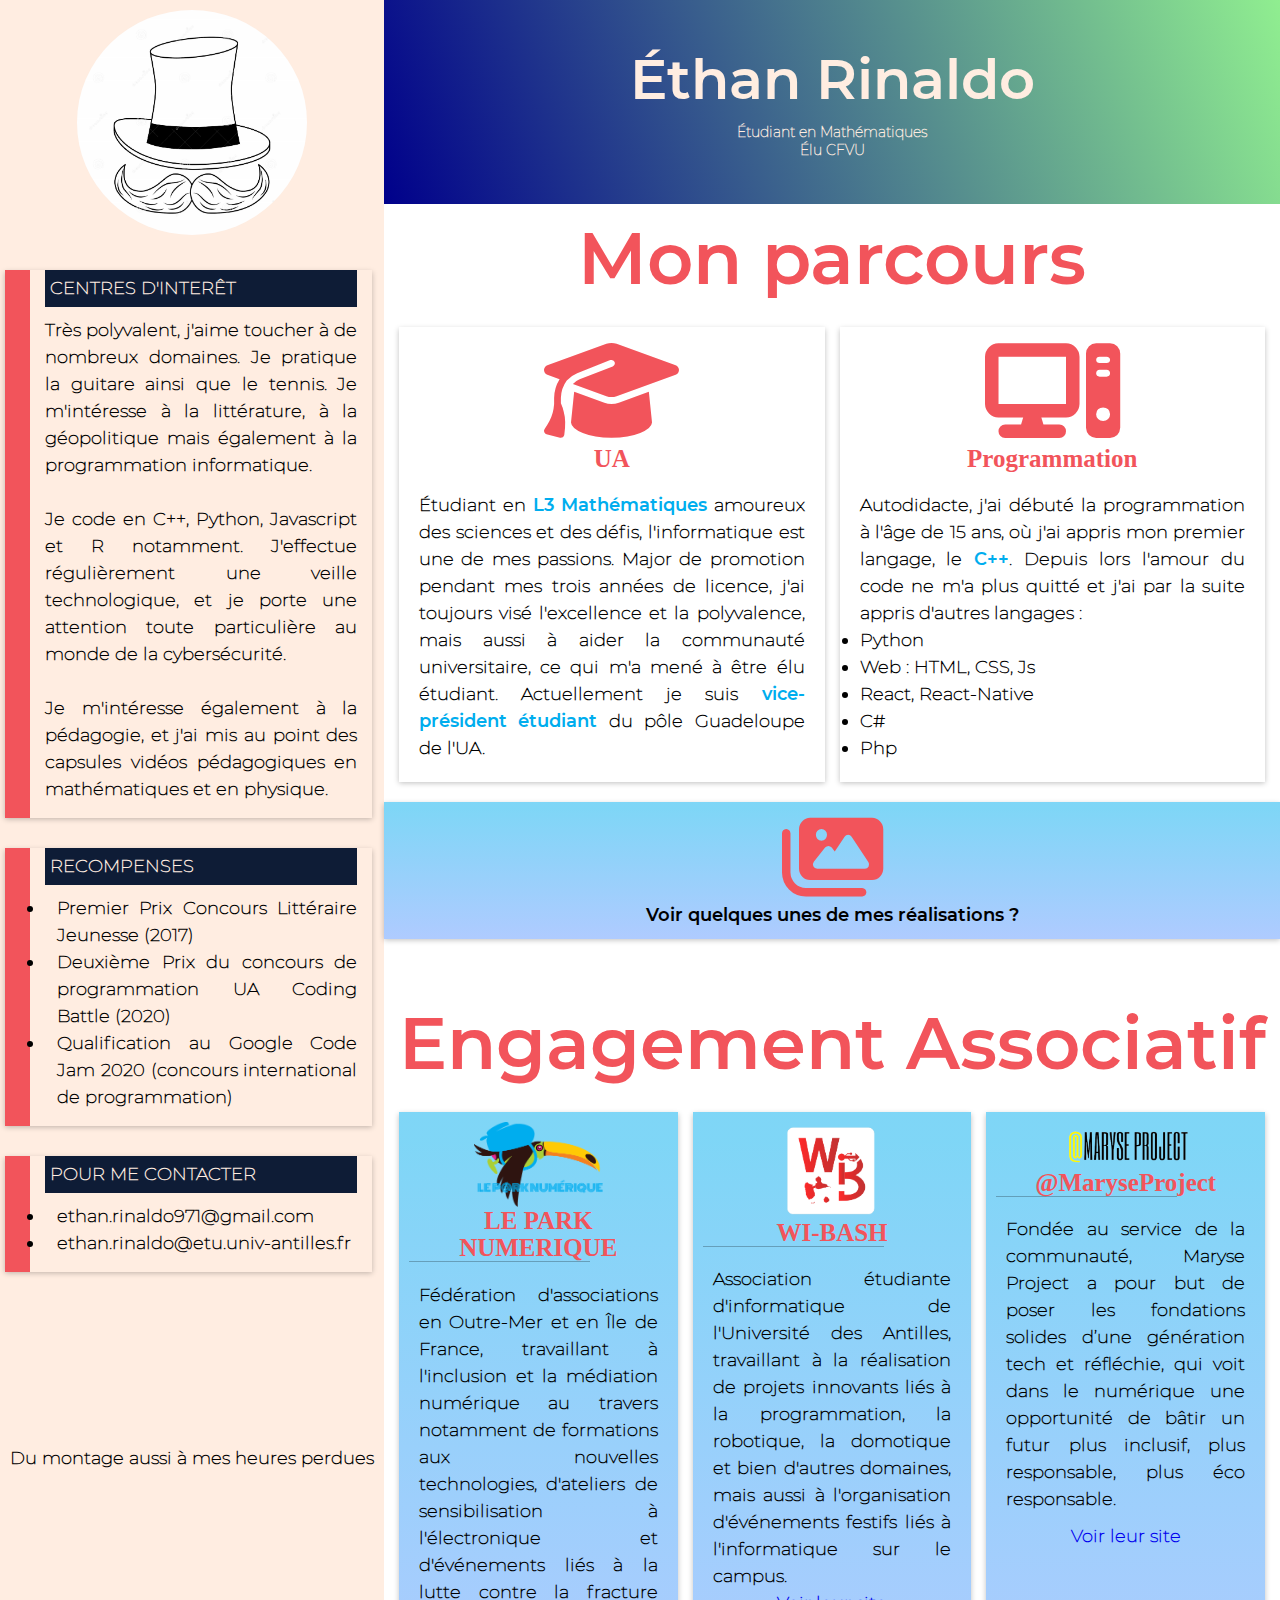
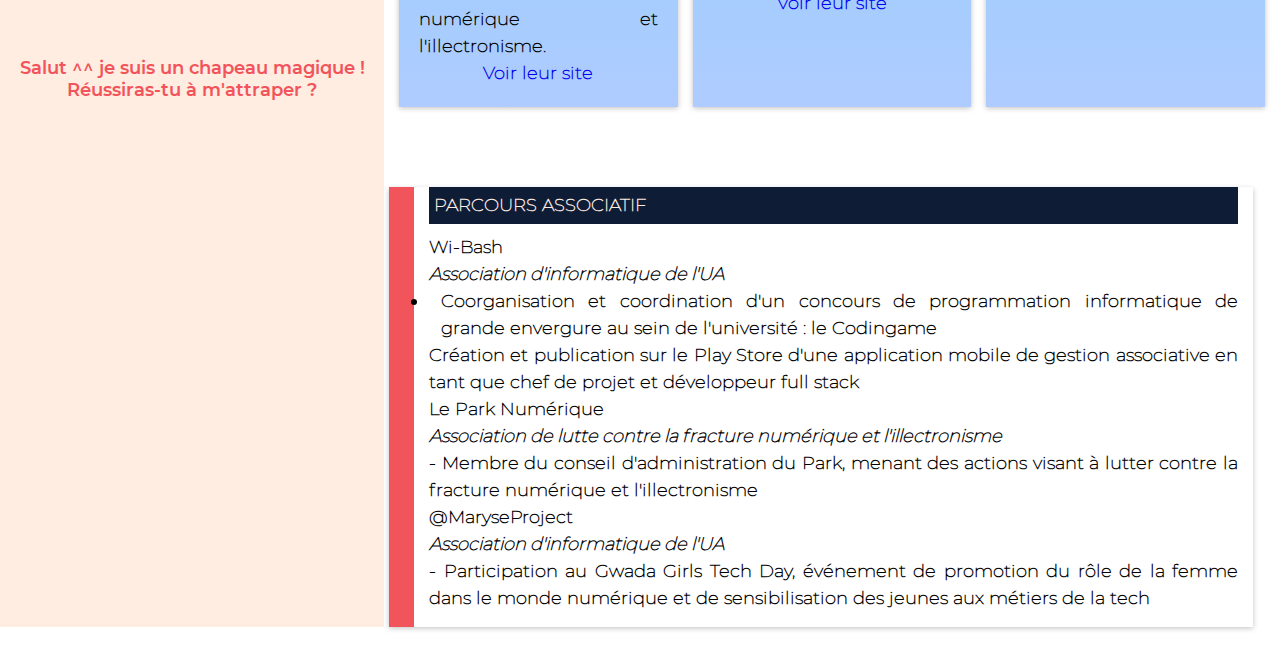
<file: index.html>
<!DOCTYPE html>
<html lang="fr">
    <head>
        <title>CV Ethan Rinaldo</title>
        <meta charset="utf8" />
        <meta name="description" content="CV Innovant d'Ethan Rinaldo" />
        <link rel="stylesheet" href="root.css" />
        <link rel="stylesheet" href="block.css" />
        <link rel="stylesheet" href="profile.css" />

        <link rel="stylesheet" href="card.css" />
        <link rel="stylesheet" href="animation.css" />
        <link rel="stylesheet" href="style.css" />
        <link
            rel="stylesheet"
            href="https://cdnjs.cloudflare.com/ajax/libs/font-awesome/6.1.1/css/all.min.css"
        />
        <link rel="icon" type="image/jpg" href="ressources/chapeau.jpg" />
        <meta name="viewport" content="width=device-width, initial-scale=1" />
    </head>
    <body>
        <div class="left-panel">
            <div class="image-profile">
                <img
                    src="ressources/chapeau.jpg"
                    alt="Photo de profil d'Ethan Rinaldo"
                />
            </div>
            <div class="soft-skills">
                <div class="block">
                    <div class="block-title">CENTRES D'INTERÊT</div>
                    Très polyvalent, j'aime toucher à de nombreux domaines. Je
                    pratique la guitare ainsi que le tennis. Je m'intéresse à la
                    littérature, à la géopolitique mais également à la
                    programmation informatique.
                    <br />
                    <br />
                    Je code en C++, Python, Javascript et R notamment.
                    J'effectue régulièrement une veille technologique, et je
                    porte une attention toute particulière au monde de la
                    cybersécurité.
                    <br />
                    <br />
                    Je m'intéresse également à la pédagogie, et j'ai mis au
                    point des capsules vidéos pédagogiques en mathématiques et
                    en physique.
                </div>
                <div class="block">
                    <div class="block-title">RECOMPENSES</div>
                    <ul>
                        <li>
                            Premier Prix Concours Littéraire Jeunesse (2017)
                        </li>
                        <li>
                            Deuxième Prix du concours de programmation UA Coding
                            Battle (2020)
                        </li>
                        <li>
                            Qualification au Google Code Jam 2020 (concours
                            international de programmation)
                        </li>
                    </ul>
                </div>
                <div class="block">
                    <div class="block-title">POUR ME CONTACTER</div>
                    <ul>
                        <li>ethan.rinaldo971@gmail.com</li>
                        <li>ethan.rinaldo@etu.univ-antilles.fr</li>
                    </ul>
                </div>

                <p style="text-align: center">
                    <iframe
                        width="300"
                        height="170"
                        src="https://www.youtube.com/embed/j2_ajnNsfbQ"
                        title="YouTube video player"
                        frameborder="0"
                        allow="accelerometer; autoplay; clipboard-write; encrypted-media; gyroscope; picture-in-picture"
                        allowfullscreen
                    ></iframe>
                    <br />
                    Du montage aussi à mes heures perdues
                </p>

                <div id="magic-hat-container">
                    <i class="magic-hat fa-solid fa-hat-wizard fa-6x"></i>
                    <p id="magic-hat-text">
                        Salut ^^ je suis un chapeau magique ! Réussiras-tu à
                        m'attraper ?
                    </p>
                </div>
            </div>
        </div>
        <div class="right-panel">
            <div class="header" id="header">
                <h1>Éthan Rinaldo</h1>
                <h2>Étudiant en Mathématiques</h2>
                <h2>Élu CFVU</h2>
            </div>

            <div class="content">
                <div class="box">
                    <h2 class="box-title">Mon parcours</h2>

                    <div class="box-content">
                        <div class="card shadow">
                            <i
                                class="fa-solid fa-duotone fa-graduation-cap fa-6x"
                                style="--fa-border-color: blue"
                            ></i>
                            <div class="card-name">UA</div>
                            <div class="card-description">
                                Étudiant en
                                <span class="emphasis">L3 Mathématiques</span>
                                amoureux des sciences et des défis,
                                l'informatique est une de mes passions. Major de
                                promotion pendant mes trois années de licence,
                                j'ai toujours visé l'excellence et la
                                polyvalence, mais aussi à aider la communauté
                                universitaire, ce qui m'a mené à être élu
                                étudiant. Actuellement je suis
                                <span class="emphasis"
                                    >vice-président étudiant</span
                                >
                                du pôle Guadeloupe de l'UA.
                            </div>
                        </div>

                        <div class="card shadow">
                            <i class="fa-solid fa-computer fa-6x"></i>
                            <div class="card-name">Programmation</div>
                            <div class="card-description">
                                Autodidacte, j'ai débuté la programmation à
                                l'âge de 15 ans, où j'ai appris mon premier
                                langage, le
                                <span class="emphasis">C++</span>. Depuis lors
                                l'amour du code ne m'a plus quitté et j'ai par
                                la suite appris d'autres langages :
                                <ul>
                                    <li>Python</li>
                                    <li>Web : HTML, CSS, Js</li>
                                    <li>React, React-Native</li>
                                    <li>C#</li>
                                    <li>Php</li>
                                </ul>
                            </div>
                        </div>
                    </div>

                    <div
                        class="card shadow sky-bg"
                        id="trigger-panel"
                        href="#image-panel"
                    >
                        <i class="fa-solid fa-images fa-5x"></i>
                        <div>
                            <span style="font-family: MontserratSemiBold"
                                >Voir quelques unes de mes réalisations ?</span
                            >
                        </div>
                    </div>
                </div>

                <div class="box">
                    <h2 class="box-title">Engagement Associatif</h2>
                    <div class="box-content">
                        <div class="card sky-bg">
                            <img
                                src="ressources/logo-le-park-numerique.png"
                                alt=""
                            />
                            <div class="card-name">
                                LE PARK NUMERIQUE
                                <hr />
                            </div>
                            <div class="card-description">
                                Fédération d'associations en Outre-Mer et en Île
                                de France, travaillant à l'inclusion et la
                                médiation numérique au travers notamment de
                                formations aux nouvelles technologies,
                                d'ateliers de sensibilisation à l'électronique
                                et d'événements liés à la lutte contre la
                                fracture numérique et l'illectronisme.
                                <a href="https://leparknumerique.com/"
                                    >Voir leur site
                                </a>
                            </div>
                        </div>
                        <div class="card sky-bg">
                            <img src="ressources/logo-wib.png" alt="" />
                            <h3 class="card-name">
                                WI-BASH
                                <hr />
                            </h3>
                            <div class="card-description">
                                Association étudiante d'informatique de
                                l'Université des Antilles, travaillant à la
                                réalisation de projets innovants liés à la
                                programmation, la robotique, la domotique et
                                bien d'autres domaines, mais aussi à
                                l'organisation d'événements festifs liés à
                                l'informatique sur le campus.
                                <a href="https://wi-bash.fr/">Voir leur site</a>
                            </div>
                        </div>
                        <div class="card sky-bg">
                            <img src="ressources/logo-maryse.png" alt="" />
                            <div class="card-name">
                                @MaryseProject
                                <hr />
                            </div>
                            <div class="card-description">
                                Fondée au service de la communauté, Maryse
                                Project a pour but de poser les fondations
                                solides d’une génération tech et réfléchie, qui
                                voit dans le numérique une opportunité de bâtir
                                un futur plus inclusif, plus responsable, plus
                                éco responsable.
                            </div>
                            <a href="https://www.atmaryseproject.org/"
                                >Voir leur site</a
                            >
                        </div>
                    </div>
                </div>

                <div class="block">
                    <div class="block-title">PARCOURS ASSOCIATIF</div>
                    <span class="block-section-title">Wi-Bash</span>
                    <span class="block-section-subtitle"
                        >Association d'informatique de l'UA</span
                    >
                    <ul>
                        <li>
                            Coorganisation et coordination d'un concours de
                            programmation informatique de grande envergure au
                            sein de l'université : le Codingame
                        </li>

                        <lil>
                            Création et publication sur le Play Store d'une
                            application mobile de gestion associative en tant
                            que chef de projet et développeur full stack
                        </lil>
                    </ul>

                    <span class="block-section-title">Le Park Numérique</span>
                    <span class="block-section-subtitle"
                        >Association de lutte contre la fracture numérique et
                        l'illectronisme</span
                    >
                    - Membre du conseil d'administration du Park, menant des
                    actions visant à lutter contre la fracture numérique et
                    l'illectronisme

                    <span class="block-section-title">@MaryseProject</span>
                    <span class="block-section-subtitle"
                        >Association d'informatique de l'UA</span
                    >
                    - Participation au Gwada Girls Tech Day, événement de
                    promotion du rôle de la femme dans le monde numérique et de
                    sensibilisation des jeunes aux métiers de la tech
                </div>
            </div>
        </div>

        <div href="" id="image-panel">
            <div>
                <img src="ressources/microsoft todo.jpeg" />
                Copie de Microsoft Todo
            </div>
            <div>
                <img src="ressources/wiapp-screen.jpeg" />
                <p>
                    Application de l'association Wi-Bash <br />
                    (Backend en Php)
                </p>
            </div>

            <div>
                <img src="ressources/wordle-screen.jpeg" />
                Petite application mobile de jeux
            </div>
            <div><img src="ressources/elysian.jpeg" /></div>
        </div>

        <div id="congrats" class="game-message">
            Félicitations ! Vous avez attrapé le chapeau magique !
            <i class="fa-solid fa-hat-wizard fa-6x"></i>
        </div>
        <div id="failed" class="game-message">
            Dommage... Vous l'attraperez une prochaine fois...
        </div>

        <script type="text/javascript" src="index.js"></script>
    </body>
</html>
</file>
<file: root.css>
:root {
    --title-bg-color: rgb(14, 28, 54);
    --light-blue: #afcbff;
    --left-panel-bg-color: rgb(255, 237, 225);
    --brick-red: rgb(242, 84, 91);
    --brick-red-light: rgb(242, 84, 91, 0.5);

    --blue-toucan: rgba(0, 173, 238, 0.5);
    --blue-toucan-strong: rgb(0, 173, 238);

    --brown: rgb(169, 63, 85);
    --brown-light: rgba(169, 63, 85, 0.7);
}

@font-face {
    font-family: Montserrat;
    src: url(ressources/Montserrat.ttf);
}
@font-face {
    font-family: MontserratSemiBold;
    src: url(ressources/MontserratSemiBold.ttf);
}

@font-face {
    font-family: Witch;
    src: url(ressources/Witch.ttf);
}
</file>
<file: block.css>
.block {
    display: flex;
    flex: 1 1 auto;
    margin-top: 30px;
    margin-right: 3%;
    margin-left: 5px;

    flex-direction: column;
    text-align: justify;
    word-wrap: break-word;

    box-shadow: 0 0.1em 0.3em rgb(0 0 0 / 25%);
    border-left: 25px solid var(--brick-red);
    padding: 15px;
    padding-top: 0px;
    line-height: 1.5em;
}

.block-title {
    background-color: var(--title-bg-color);
    color: var(--left-panel-bg-color);
    padding: 5px;
    margin-bottom: 10px;
}

.block-section-title {
    font-weight: bold;
    display: flex;
}
.block-section-subtitle {
    font-style: italic;
    display: flex;
}

.block li {
    padding-left: 12px;
}
</file>
<file: profile.css>
.profile-box{
        display: -ms-grid;
        -ms-grid-columns: 1fr 1fr 1fr;
        
        display: grid;
        grid-template-columns: 1fr 1fr 1fr;
        justify-content: space-between;
    
        
}

.profile-card{
    display: flex;
    width: 70%;
    align-items: center;
    flex-direction: column;
    border-radius: 8%;
    text-align: justify;
    margin-left: 10px;
    padding:15px;
}
</file>
<file: card.css>
.box {
    display: flex;
    justify-content: center;
    flex-direction: column;
    margin-top: 10px;
    margin-bottom: 30px;
}

.box-content {
    display: flex;

    justify-content: center;
    justify-items: center;
    align-self: center;
    padding: 0px 15px;
    gap: 15px;
}

.box3-content {
    display: flex;
    justify-content: center;
    justify-items: center;
    align-self: center;
}
.box-title {
    text-align: center;
    font-size: 4em;
    color: var(--brick-red);
    font-family: MontserratSemiBold;
    margin-bottom: 25px;
}

.card i {
    color: var(--brick-red);
}

.card {
    display: flex;
    text-align: justify;
    flex-direction: column;
    /* justify-content: center; */
    align-items: center;
    box-shadow: 0 0.1em 0.3em rgb(0 0 0 / 25%);
    margin-bottom: 20px;
    /* border-radius: 5%; */
    width: 100%;
    padding: 10px;
    font-family: Montserrat;
    font-weight: bold;
    line-height: 1.5em;
}
.card:hover {
    box-shadow: 0 0.3em 0.5em rgb(0 0 0 / 32%);
}
a.card {
    text-decoration: none;
    color: var(--brown-light);
}

.card img {
    width: 50%;
}
.card a {
    display: block;
    text-decoration: none;
    /* color: skyblue; */
    font-weight: bold;
    text-align: center;
}

.card-name {
    font-family: "Calibri";
    font-size: 25px;

    margin-bottom: 10px;
    text-align: center;
    width: 100%;
    color: var(--brick-red);
}
.card-name hr {
    width: 70%;
    border: none;
    background-color: black;
    opacity: 0.25;
    height: 0.3px;
}

.card-description {
    font-weight: bolder;
    padding: 10px;
}

@media screen and (max-device-width: 800px) {
    .box-content {
        display: flex;
        overflow-x: auto;
        justify-content: start;
        width: 100%;
    }

    .box-content .card {
        flex: 0 0 auto;
        margin-right: 3px;
        width: 85%;
    }
    .box-title {
        font-size: 3em;
    }
}
</file>
<file: animation.css>
@-webkit-keyframes orbit2 {
    from {
        -webkit-transform: rotate(0deg) translateX(150px) rotate(0deg);
    }
    to {
        -webkit-transform: rotate(360deg) translateX(150px) rotate(-360deg);
    }
}

@-moz-keyframes orbit2 {
    from {
        -moz-transform: rotate(0deg) translateX(150px) rotate(0deg);
    }
    to {
        -moz-transform: rotate(360deg) translateX(150px) rotate(-360deg);
    }
}

@-o-keyframes orbit2 {
    from {
        -o-transform: rotate(0deg) translateX(150px) rotate(0deg);
    }
    to {
        -o-transform: rotate(360deg) translateX(150px) rotate(-360deg);
    }
}

@keyframes orbit2 {
    from {
        transform: rotate(0deg) translateX(150px) rotate(0deg);
    }
    to {
        transform: rotate(360deg) translateX(150px) rotate(-360deg);
    }
}
@keyframes wigle {
    0% {
        transform: rotate(-7deg);
    }
    50% {
        transform: rotate(7deg);
    }
    100% {
        transform: rotate(0deg);
    }
}

.circle-animation {
    animation: orbit2 4s infinite linear;
}

.right {
    left: 90%;
}
#magic-hat-container {
    display: flex;
    justify-content: center;
    align-items: center;
    flex-direction: column;
}
.magic-hat {
    display: flex;
    /* bottom: 5%;
    left: 5%; */
    transition: left 2s ease, bottom 2s ease, opacity 2s ease;
    width: 50px;
    opacity: 0;

    /* background-color: rgba(255, 255, 255, 0.2); */
    padding: 40px;
    border-radius: 50%;
    justify-content: center;
    color: var(--brick-red);
}
#magic-hat-text {
    text-align: center;
    font-weight: bold;
    font-family: MontserratSemiBold;
    color: var(--brick-red);
}

.game-message {
    display: none;
    position: fixed;
    top: 0;
    left: 0;
    width: 100%;
    height: 100%;
    background: rgba(0, 0, 0, 0.6);
    justify-content: center;
    align-items: center;
    color: white;
    font-size: 3em;
    font-family: Witch, Verdana, Geneva, Tahoma, sans-serif;
    justify-self: center;
}

@media screen and (max-width: 800px) {
    .magic-hat {
        display: none;
    }
    #magic-hat-text {
        display: none;
    }
}
</file>
<file: style.css>
* {
    margin: 0;
    padding: 0;
    box-sizing: border-box;
}

html,
body {
    display: flex;
    flex-direction: row;
    justify-content: center;
    align-items: stretch;
    margin: 0%;
    padding: 0%;
    /* height: 100%; */
    /* background: linear-gradient(90deg, rgba(2,0,36,1) 0%, rgba(9,9,121,1) 10%, rgba(0,212,255,1) 100%);; */
    /* background-color: #3498db; */
    font-size: 2vh;
    flex-basis: 100%;
    font-family: Montserrat;
    font-weight: bold;

    padding-bottom: 10px;
}

.left-panel {
    flex-grow: 1;
    flex-shrink: 1;
    background-color: var(--left-panel-bg-color);
    display: flex;
    /* position: fixed; */
    top: 0;
    left: 0;
    flex-direction: column;
    flex-basis: 100%;
    width: -moz-fit-content;
    width: fit-content;
    justify-content: center;
    align-items: center;
}

.image-profile {
    flex-grow: 0;
}
.image-profile img {
    border-radius: 50%;
    width: 230px;
    margin-top: 10px;
}

.soft-skills {
    flex-grow: 3;
}

.right-panel {
    flex-grow: 3;
    width: 70%;
    flex-shrink: 0;
    height: fit-content;
}

.header {
    flex-grow: 1;
    background: linear-gradient(70deg, darkblue, lightgreen);
    justify-content: center;
    align-items: center;
    display: flex;
    flex-direction: column;
    color: var(--left-panel-bg-color);
    padding: 5%;
    font-size: 28px;
    text-align: center;

    /* box-shadow: inset 5px -10px 15px -2px var(--left-panel-bg-color); */
}

.header h1 {
    font-weight: bold;
    font-family: MontserratsemiBold;
    margin-bottom: 10px;
}

.header h2 {
    font-size: 0.5em;
    margin: 0px;
}

.header:hover ~ .content .card-title {
    background: linear-gradient(70deg, darkblue, lightgreen);
}
.content.card-title:hover ~ .header {
    background: linear-gradient(70deg, darkblue, lightgreen);
}

.content {
    flex-grow: 3;
    display: flex;
    flex-direction: column;
}

#image-panel {
    position: fixed;
    top: 0;
    left: 0;
    background: rgba(0, 0, 0, 0.6);
    z-index: 5;
    width: 100%;
    height: 100%;
    display: none;
    align-items: center;
    /* overflow-y: hidden; */
    margin: 0px 0px;
    color: white;
    flex-wrap: nowrap;
    overflow-x: auto;
    justify-content: start;
}

#image-panel div {
    z-index: 5;
    display: flex;
    flex-direction: column;
    justify-content: space-around;
    align-items: center;
}

#image-panel img {
    transform: scale(0.5);
    right: 0px;
    position: relative;
    margin-bottom: -150px;
}

#trigger- .video3MeB {
    display: flex;
    flex-direction: column;
    justify-content: center;
    text-align: center;
}

.video3MeB iframe {
    display: inline;
}

#parcours-univ {
    list-style: none;
}

.shadow {
    box-shadow: 0 0.1em 0.3em rgb(0 0 0 / 25%);
}
.shadow:hover {
    box-shadow: 0 0.3em 0.5em rgb(0 0 0 / 32%);
}

.sky-bg {
    background: linear-gradient(
        180deg,
        var(--blue-toucan) 0 5%,
        var(--light-blue)
    );
}
.brown-bg {
    background: linear-gradient(0deg, var(--brown-light) 0 5%, white);
}

.brick-bg {
    background: linear-gradient(0deg, white, var(--brick-red));
}
.emphasis {
    color: var(--blue-toucan-strong);
    font-family: MontserratSemiBold;
    font-weight: bold;
}

@media screen and (max-device-width: 800px) {
    html,
    body {
        flex-direction: column-reverse;
        text-align: center;
        height: auto;
    }
    h1 {
        font-size: 1.5em;
    }

    .right-panel {
        width: 100%;
    }

    .header {
        font-size: calc(5vh);
        box-shadow: none;
    }
    #image-panel {
        flex-direction: column;
        overflow-y: visible;
    }
    #image-panel div {
        width: 90%;
    }
}

.center {
    align-self: center;
}
</file>
